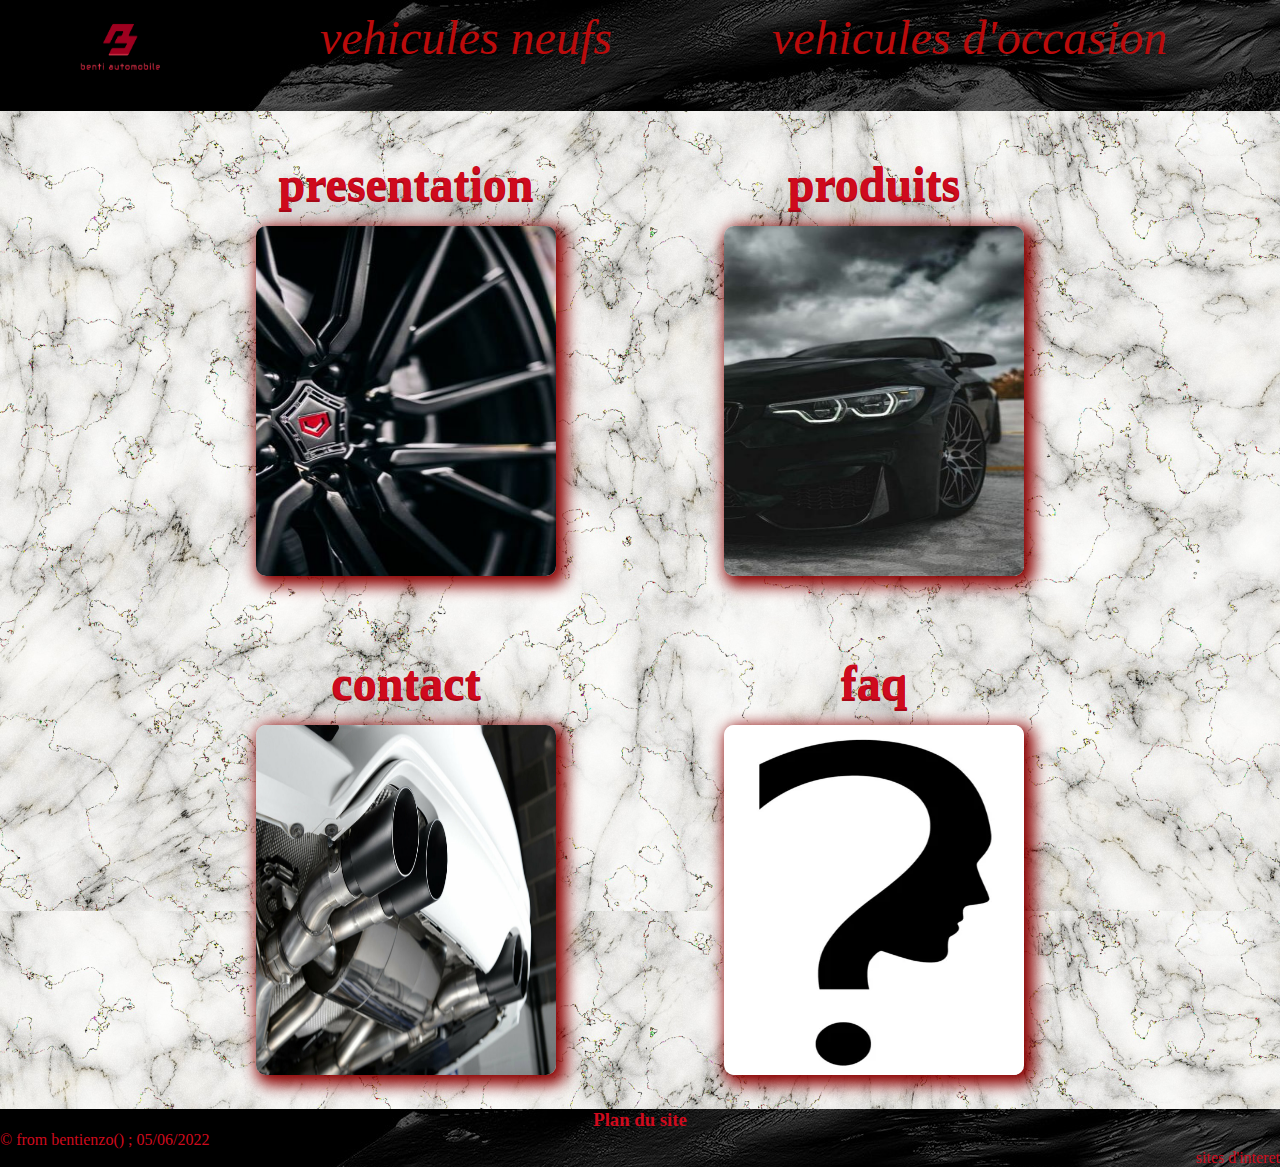
<file: index.html>
<!DOCTYPE html>
<html>
<head>
	<meta charset="utf-8">
	<meta name="viewport" content="width=device-width, initial-scale=1">
	<link rel="stylesheet" type="text/css" href="style5.css">
	<title>Accueil</title>
</head>
<body>
	<header>
		<nav class="navbar background">
            
            <ul class="nav-list">
            	<li id="logo"><a href="index.html"><img src="media/logo.png" alt="accueil" title="Accueil" height="80px" width="80px"></a></a></li>
                <li><a href="vneuf.html">vehicules neufs</a></li>
                <li><a href="voca.html">vehicules d'occasion</a></li>
            </ul>
		</nav>	

</header>
<section id="menu">
	<div id="choix">
		<div class="imagechoix">
			<h4>presentation</h4>
			<a href="presentation.html"><img src="media/pres.jpeg" width="300" height="350" alt="produits"></a>
		</div>
		<div class="imagechoix">
			<h4>produits</h4>
			<a href="produits.html"><img src="media/produits.jpeg" width="300" height="350"  alt="produits"></a>
		</div>
	</div>
	<div id="choix2">
		<div class="imagechoix">
			<h4>contact</h4>
			<a href="contact.html"><img src="media/contact.jpeg" width="300" height="350"  alt="produits"></a>
		</div>
		<div class="imagechoix">
			<h4>faq</h4>
			<a href="faq.html"><img src="media/faq.jpeg" width="300" height="350"  alt="produits"></a>
		</div>
	</div>
</section>

	
	
	

	
	

	<footer>

		<h3><center><a href="plan.html"> Plan du site</a></center></h3>
		<div id="trait2"></div>
		<div id="copyrighteticones">
			<div id="copyright">
				<span> © from bentienzo() ; 05/06/2022 </span>
			</div>
	<div style="text-align: right;"> <a href="interet.html">sites d'interet</a></div>
	</footer>
	
</body>
</html>
</file>
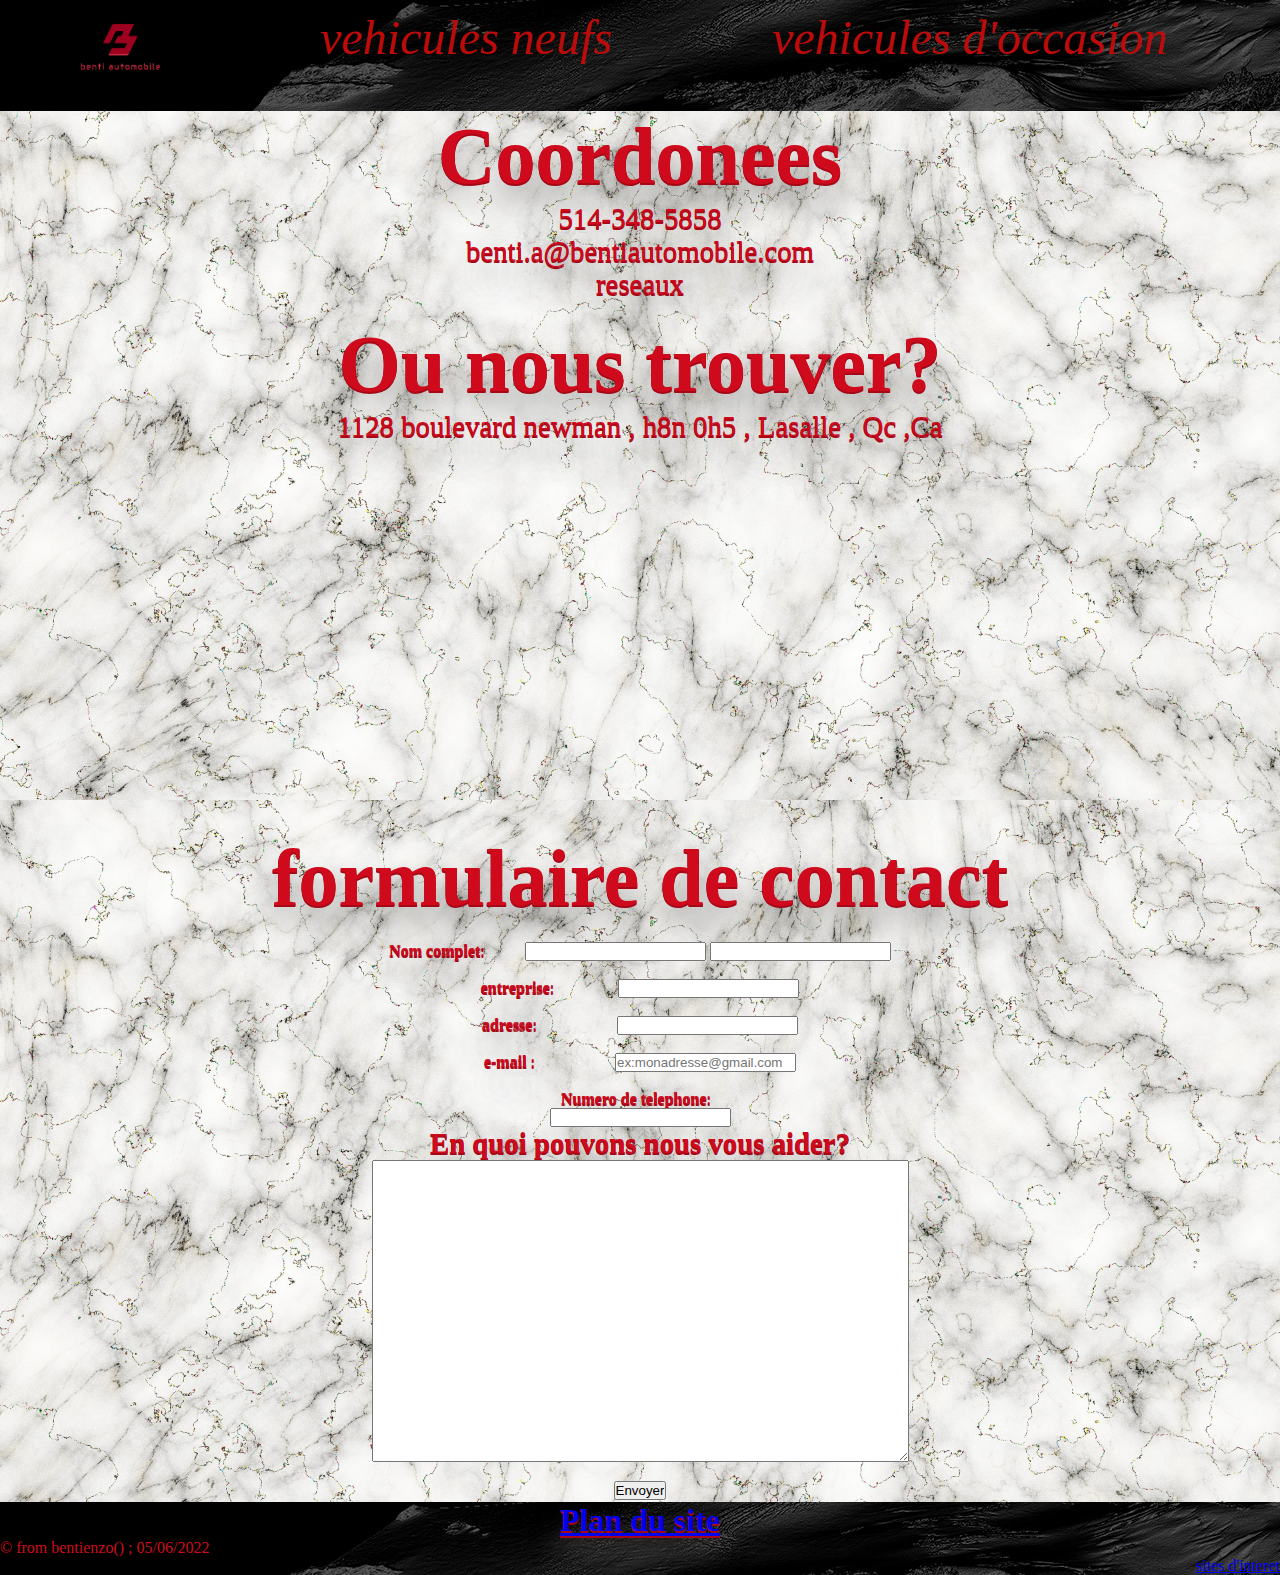
<file: contact.html>
<!DOCTYPE html>
<html>
<head>
	<meta charset="utf-8">
	<meta name="viewport" content="width=device-width, initial-scale=1">
		<link rel="stylesheet" type="text/css" href="style4.css">

	<title>contactez-nous</title>
</head>
<body>
<header>
		<nav class="navbar background">
            
            <ul class="nav-list">
            	<li id="logo"><a href="index.html"><img src="media/logo.png" alt="accueil" title="Accueil" height="80px" width="80px"></a></a></li>
                <li><a href="vneuf.html">vehicules neufs</a></li>
                <li><a href="voca.html">vehicules d'occasion</a></li>
            </ul>
         
            </div>
</nav>
	</header>
	<h1><center>Coordonees</center></h1>
	<p>514-348-5858</p>
	<p>benti.a@bentiautomobile.com</p>
	<p>reseaux</p>
	<br>
	<h1><center>Ou nous trouver?</center></h1>
	<p>1128 boulevard newman , h8n 0h5 , Lasalle , Qc ,Ca </p>
    <br>
    <center><iframe src="https://www.google.com/maps/embed?pb=!1m18!1m12!1m3!1d2799.6356580119227!2d-73.6273323845416!3d45.43684537910063!2m3!1f0!2f0!3f0!3m2!1i1024!2i768!4f13.1!3m3!1m2!1s0x4cc9112515fd098b%3A0x57b5dc676541ed3b!2sBlvd.%20Newman%2C%20Montr%C3%A9al%2C%20QC%2C%20Canada!5e0!3m2!1sfr!2sit!4v1654465833716!5m2!1sfr!2sit" width="500" height="350" style="border:0;" allowfullscreen="" loading="lazy" referrerpolicy="no-referrer-when-downgrade" width="300" height="300"></iframe></center>
    <br>
	<h1><center>formulaire de contact</center></h1>
	<br>
	<center><form action="/monformulaire" method="post">
    <div>
        <label for="name"> <strong>Nom complet</strong><span class="red"></span>:&nbsp &nbsp  &nbsp &nbsp &nbsp </label>
        	<input type="text" id="name" name="user_name">
        	<label for="prenom"></label>
        	<input type="text" id="prenom" name="user_name">
    </div>
    <br>
    <div>
        <label for="entreprise"><strong>entreprise</strong><span class="red"></span>:&nbsp &nbsp  &nbsp &nbsp  &nbsp &nbsp &nbsp &nbsp</label>
        	<input type="text" id="entreprise" name="user_name">
    </div>
    <br>
    <div>
        <label for="adresse"><strong>adresse</strong><span class="red"></span>:&nbsp &nbsp  &nbsp &nbsp  &nbsp &nbsp &nbsp &nbsp &nbsp &nbsp</label>
        <input type="text" id="adresse" name="adresse">
    </div>
    <br>
    <div>
        <label for="mail"><strong>e-mail</strong><span class="red"></span> :&nbsp &nbsp  &nbsp &nbsp  &nbsp &nbsp &nbsp &nbsp &nbsp &nbsp</label>
        <input type="email" placeholder="ex:monadresse@gmail.com" id="mail" name="user_mail">
    </div>
    <br>
    <div>
        <label for="num"><strong>Numero de telephone</strong><span class="red"></span>: &nbsp</label>
        <br>
        <input type="text" id="num" name="user_num">
       
    </div>
    <p>
    	<label for="zonetexte"><strong> En quoi pouvons nous vous aider?</strong></label><br />
       <textarea name="zonetexte" id="zonetexte" rows="20" cols="65"></textarea>
    </p>
    <p>
    	<input type="submit" value="Envoyer" >

    </p>
   
</form></center>

	<footer>
		<h3><center><a href="plan.html">Plan du site</a></center></h3>
        <div id="trait2"></div>
        <div id="copyrighteticones">
            <div id="copyright">
                <span> © from bentienzo() ; 05/06/2022 </span>
            </div>
		<div style="text-align: right;"> <a href="interet.html">sites d'interet</a></div>
	</footer>
</body>
</html>
</file>
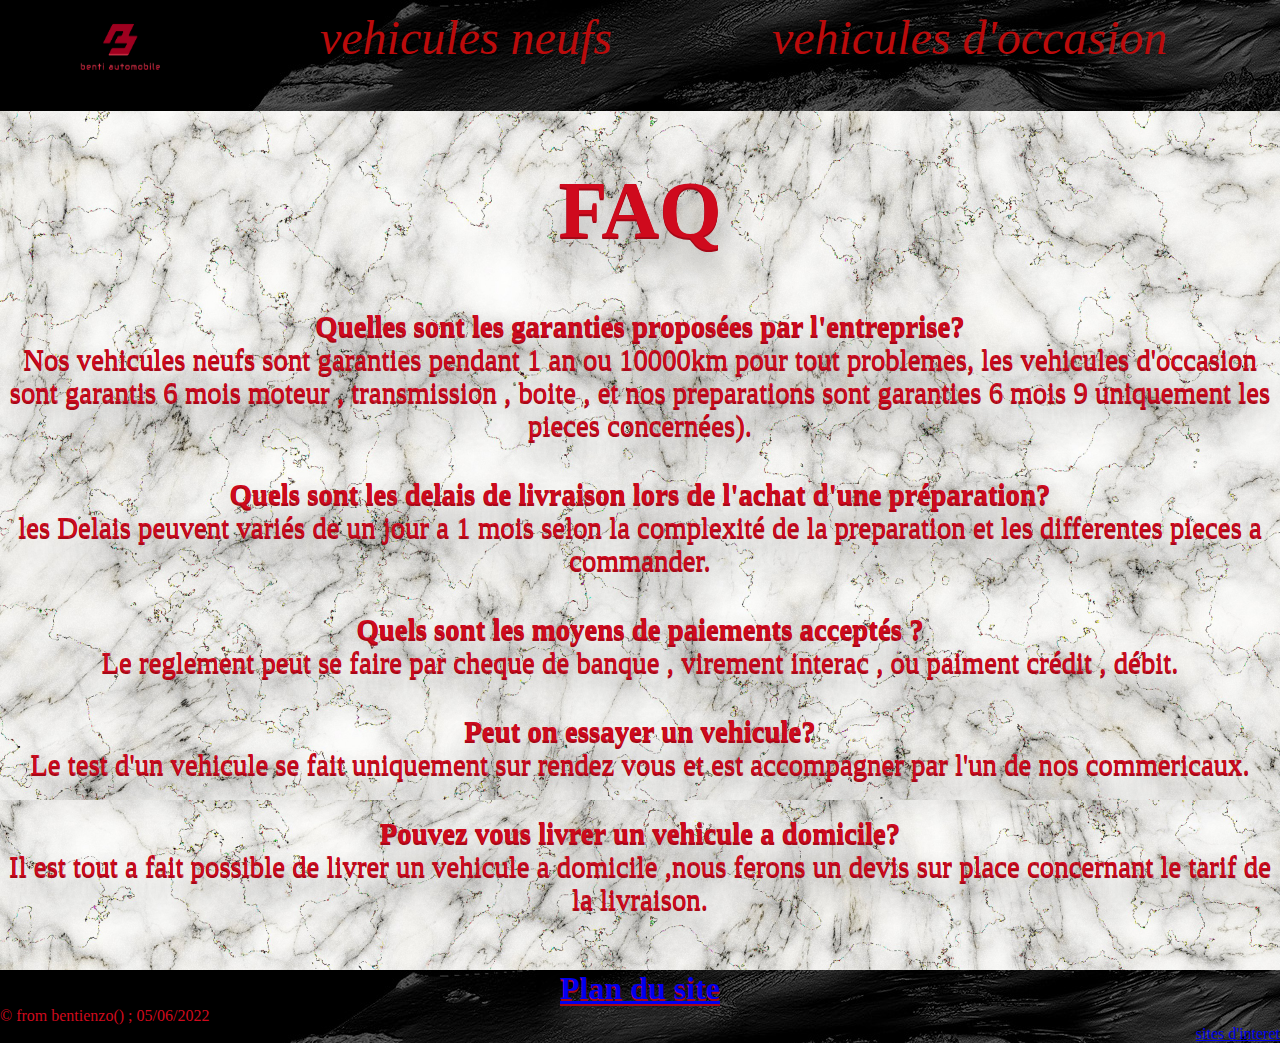
<file: faq.html>
<!DOCTYPE html>
<html>
<head>
	<meta charset="utf-8">
	<meta name="viewport" content="width=device-width, initial-scale=1">
		<link rel="stylesheet" type="text/css" href="style4.css">

	<title>FAQ</title>
</head>
<body>
	<header>
				<nav class="navbar background">
            
            <ul class="nav-list">
            	<li id="logo"><a href="index.html"><img src="media/logo.png" alt="accueil" title="Accueil" height="80px" width="80px"></a></a></li>
                <li><a href="vneuf.html">vehicules neufs</a></li>
                <li><a href="voca.html">vehicules d'occasion</a></li>
            </ul>
         
            </div>
</nav>	
	</header>
	<br><br><br>
		<h1><center>FAQ</center></h1>
		<br><br><br>
		<p><strong>Quelles sont les garanties proposées par l'entreprise?</strong></p>
		<p>Nos vehicules neufs sont garanties pendant 1 an ou 10000km pour tout problemes, les vehicules d'occasion sont garantis 6 mois moteur , transmission , boite , et nos preparations sont garanties 6 mois 9 uniquement les pieces concernées).</p>
		<br><br>
		<p><strong>Quels sont les delais de livraison lors de l'achat d'une préparation?</strong></p>
		<p>les Delais peuvent variés de un jour a 1 mois selon la complexité de la preparation et les differentes pieces a commander.</p>
		<br><br>
		<p><strong>Quels sont les moyens de paiements acceptés ?</strong></p>
		<p>Le reglement peut se faire par cheque de banque , virement interac , ou paiment crédit , débit. </p>
		<br><br>
		<p><strong>Peut on essayer un vehicule?</strong></p>
		<p>Le test d'un vehicule se fait uniquement sur rendez vous et est accompagner par l'un de nos commericaux.</p>
		<br><br>
		<p><strong>Pouvez vous livrer un vehicule a domicile?</strong></p>
		<p>Il est tout a fait possible de livrer un vehicule a domicile ,nous ferons un devis sur place concernant le tarif de la livraison. </p>
		<br><br><br>

	<footer>
		<h3><center><a href="plan.html">Plan du site</a></center></h3>
		<div id="trait2"></div>
		<div id="copyrighteticones">
			<div id="copyright">
				<span> © from bentienzo() ; 05/06/2022 </span>
			</div>
			<div style="text-align: right;"> <a href="interet.html">sites d'interet</a></div>
	</footer>

</body>
</html>
</file>
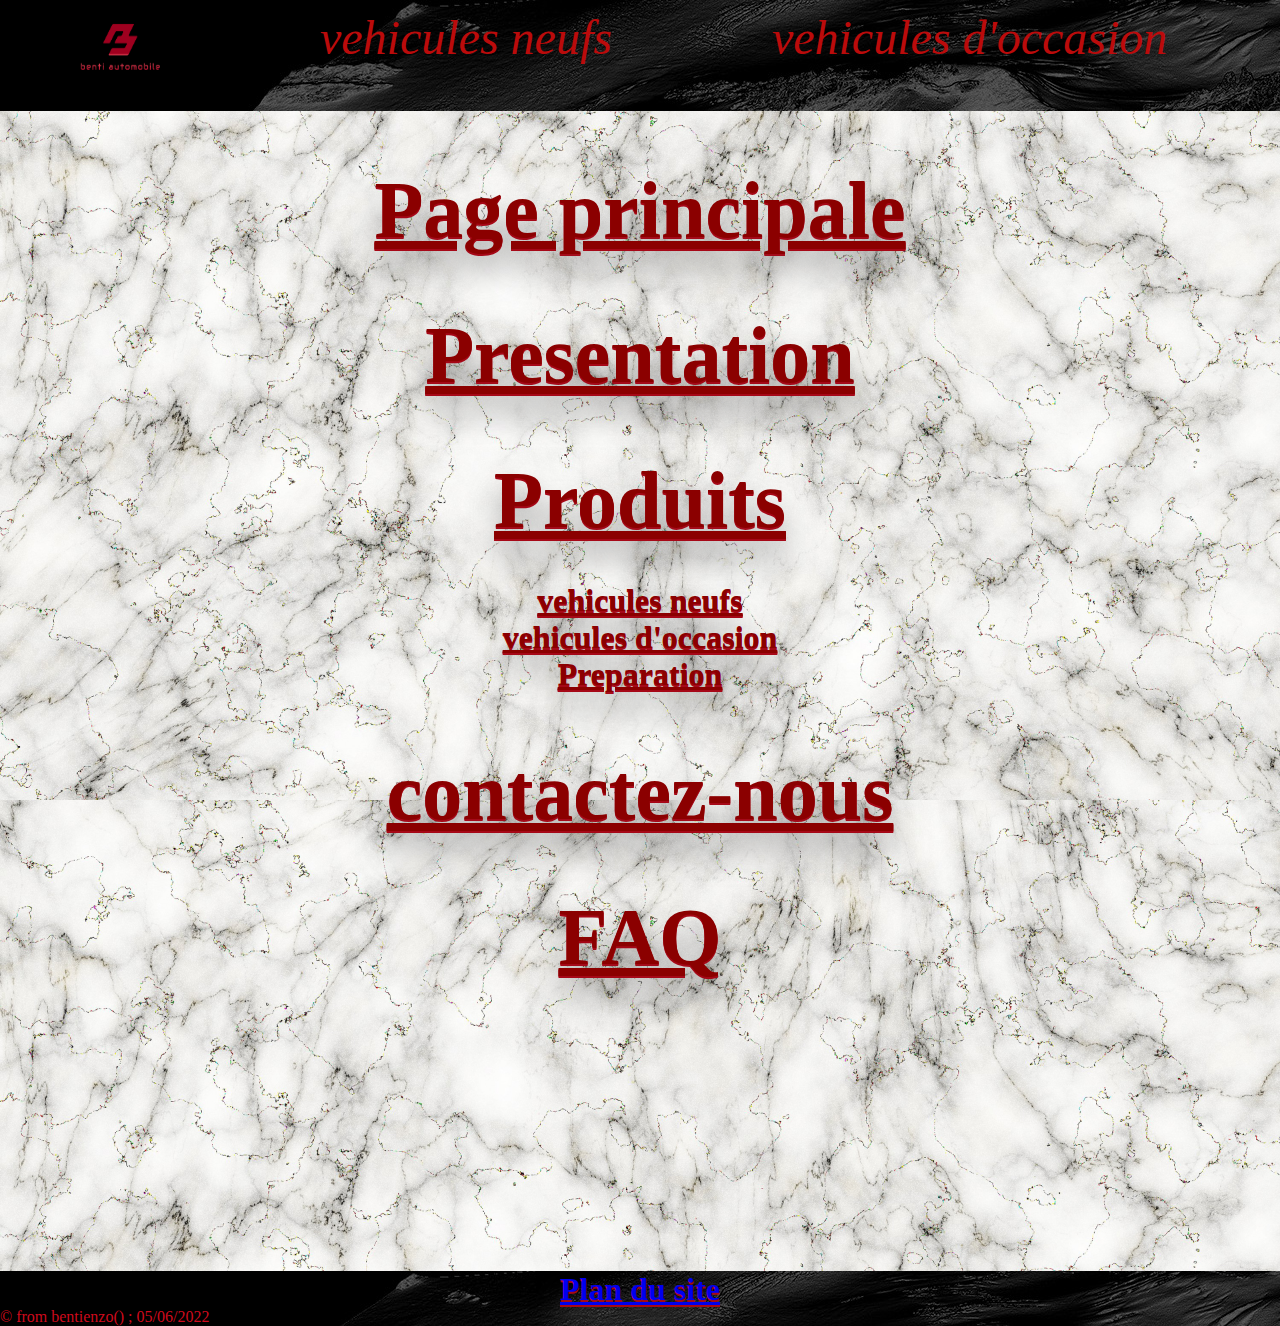
<file: index2.html>
<!DOCTYPE html>
<html>
<head>
	<meta charset="utf-8">
	<meta name="viewport" content="width=device-width, initial-scale=1">
	<link rel="stylesheet" type="text/css" href="style4.css">
	<title>plan du site</title>
</head>
<body>
	
		<nav class="navbar background">
            
            <ul class="nav-list">
            	<li id="logo"><a href="index.html"><img src="media/logo.png" alt="accueil" title="Accueil" height="80px" width="80px"></a></a></li>
                <li><a href="vneuf.html">vehicules neufs</a></li>
                <li><a href="voca.html">vehicules d'occasion</a></li>
            </ul>
         
            </div>
</nav>	
	<br>
	<br>
	<br>
	<h1><a href="index.html" style="color:darkred;"> Page principale</a></h1>
	<br>
	<br>
	<br>
	<h1><a href="presentation.html" style="color:darkred;"> Presentation</a></h1>
	<br>
	<br>
	<br>
	<h1><a href="produits.html"style="color:darkred;">Produits</a></h1>
	<br>
	<br>
	<h3><a href="vneuf.html"style="color:darkred;">vehicules neufs</a></h3>
	<h3><a href="voca.html"style="color:darkred;">vehicules d'occasion</a></h3>
	<h3><a href="prepa2.html"style="color:darkred;">Preparation</a></h3>
	<br>
	<br>
	<br>
	<h1><a href="contact.html"style="color:darkred;">contactez-nous</a></h1>
	<br>
	<br>
	<br>
	<h1><a href="faq.html"style="color:darkred;"> FAQ</a></h1>
	<br>
	<br>
	<br>
	<br>
	<br><br>
	<br>
	<br>
	<br>
	<br>
	<br>
	<br>
	<br>
	<br>
	<br>
	<br>
	<footer>
		<h3><center><a href="index2.html">Plan du site</a></center></h3>
		<div id="trait2"></div>
		<div id="copyrighteticones">
			<div id="copyright">
				<span> © from bentienzo() ; 05/06/2022 </span>
			</div>
	</footer>
	
</body>
</html>
</file>
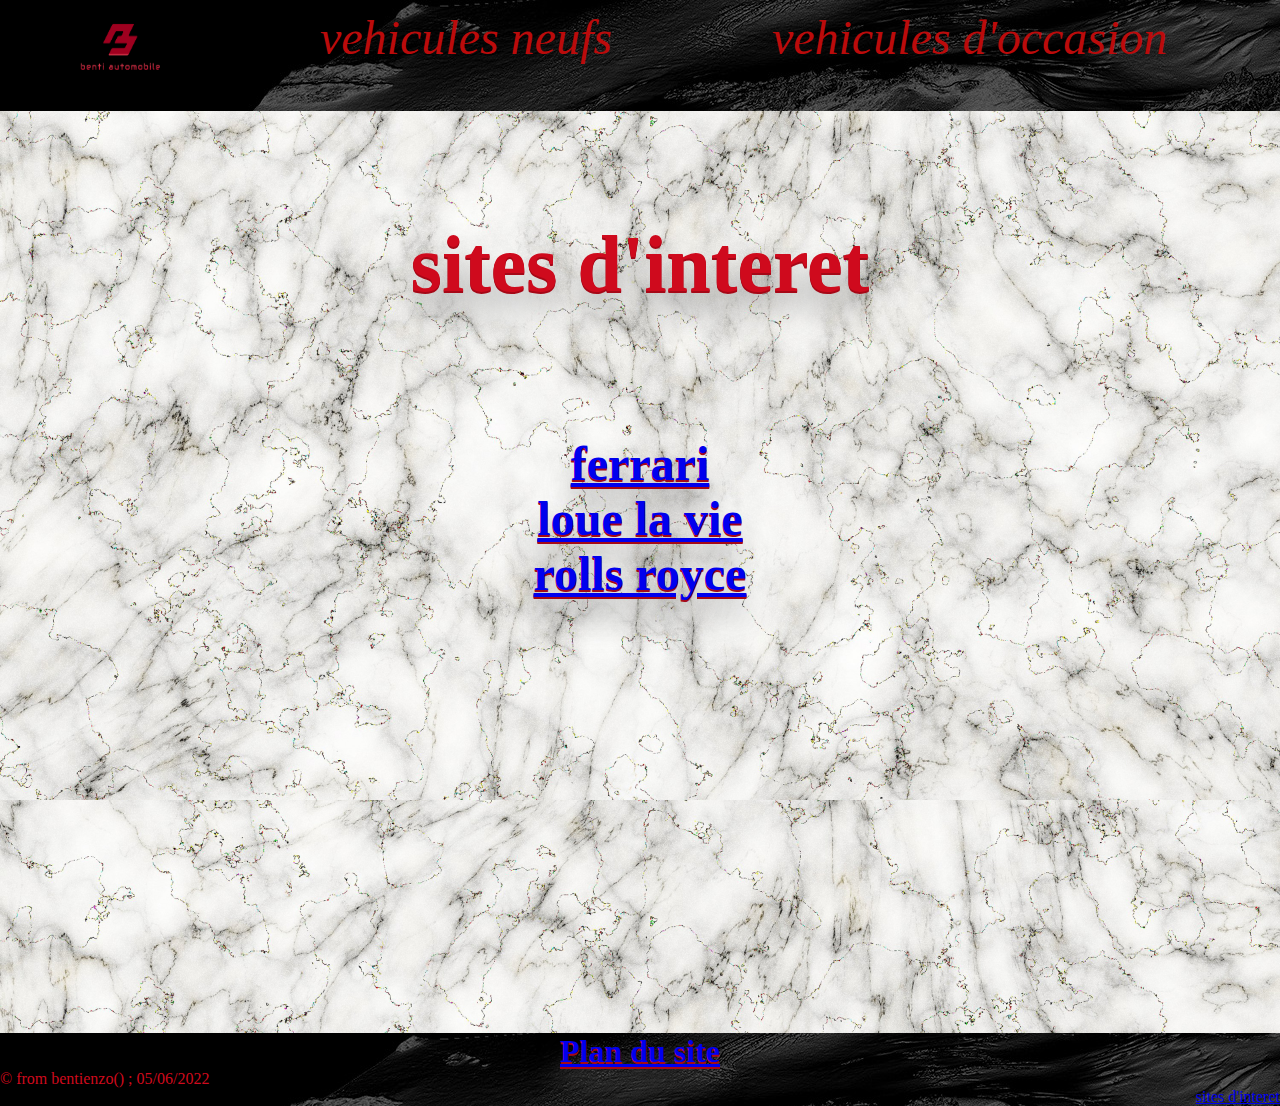
<file: interet.html>
<!DOCTYPE html>
<html>
<head>
	<meta charset="utf-8">
	<meta name="viewport" content="width=device-width, initial-scale=1">
		<link rel="stylesheet" type="text/css" href="style4.css">

	<title>presentation</title>
</head>
<body>
	<header>
<nav class="navbar background">
            
            <ul class="nav-list">
            	<li id="logo"><a href="index.html"><img src="media/logo.png" alt="accueil" title="Accueil" height="80px" width="80px"></a></a></li>
                <li><a href="vneuf.html">vehicules neufs</a></li>
                <li><a href="voca.html">vehicules d'occasion</a></li>
            </ul>
         
            </div>
</nav>	
	</header>
	<br><br><br><br><br><br>
	<h1><center>sites d'interet</center></h1>
	<br><br><br><br><br><br><br>
	<h2><center><a href="https://www.ferrariquebec.com/">ferrari</a></center></h2>
	<h2><center><a href="https://louelavie.com/fr/">loue la vie</a></center></h2>
	<h2><center><a href="https://www.rollsroycemontreal.com/fr/">rolls royce</a></center></h2>
	<br><br><br><br><br><br><br><br><br><br><br><br><br><br><br><br><br><br><br><br><br><br><br><br>
		<footer>
		<h3><center><a href="plan.html">Plan du site</a></center></h3>
		<div id="trait2"></div>
		<div id="copyrighteticones">
			<div id="copyright">
				<span> © from bentienzo() ; 05/06/2022 </span>
			</div>
			<div style="text-align: right;"> <a href="interet.html">sites d'interet</a></div>
	</footer>
	
</body>
</html>
</file>
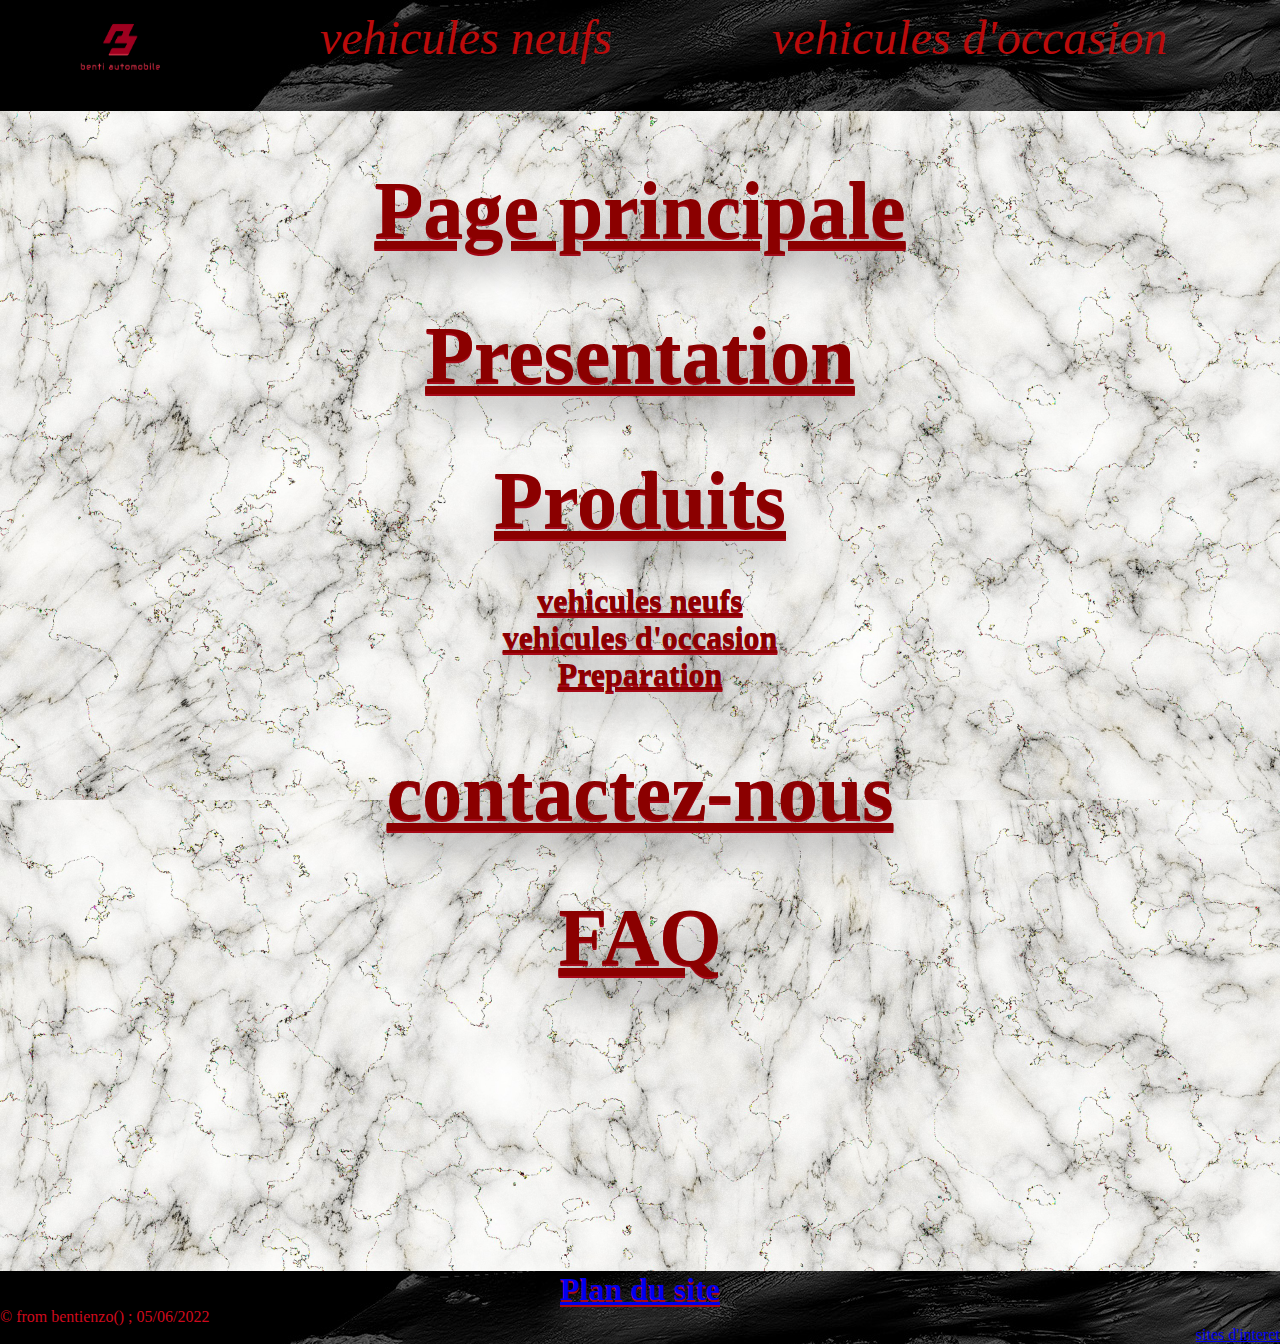
<file: plan.html>
<!DOCTYPE html>
<html>
<head>
	<meta charset="utf-8">
	<meta name="viewport" content="width=device-width, initial-scale=1">
	<link rel="stylesheet" type="text/css" href="style4.css">
	<title>plan du site</title>
</head>
<body>
	
		<nav class="navbar background">
            
            <ul class="nav-list">
            	<li id="logo"><a href="index.html"><img src="media/logo.png" alt="accueil" title="Accueil" height="80px" width="80px"></a></a></li>
                <li><a href="vneuf.html">vehicules neufs</a></li>
                <li><a href="voca.html">vehicules d'occasion</a></li>
            </ul>
         
            </div>
</nav>	
	<br>
	<br>
	<br>
	<h1><a href="index.html" style="color:darkred;"> Page principale</a></h1>
	<br>
	<br>
	<br>
	<h1><a href="presentation.html" style="color:darkred;"> Presentation</a></h1>
	<br>
	<br>
	<br>
	<h1><a href="produits.html"style="color:darkred;">Produits</a></h1>
	<br>
	<br>
	<h3><a href="vneuf.html"style="color:darkred;">vehicules neufs</a></h3>
	<h3><a href="voca.html"style="color:darkred;">vehicules d'occasion</a></h3>
	<h3><a href="prepa2.html"style="color:darkred;">Preparation</a></h3>
	<br>
	<br>
	<br>
	<h1><a href="contact.html"style="color:darkred;">contactez-nous</a></h1>
	<br>
	<br>
	<br>
	<h1><a href="faq.html"style="color:darkred;"> FAQ</a></h1>
	<br>
	<br>
	<br>
	<br>
	<br><br>
	<br>
	<br>
	<br>
	<br>
	<br>
	<br>
	<br>
	<br>
	<br>
	<br>
	
	

	<footer>
		<h3><center><a href="plan.html">Plan du site</a></center></h3>
		<div id="trait2"></div>
		<div id="copyrighteticones">
			<div id="copyright">
				<span> © from bentienzo() ; 05/06/2022 </span>
			</div>
			<div style="text-align: right;"> <a href="interet.html">sites d'interet</a></div>
	</footer>
	
</body>
</html>
</file>
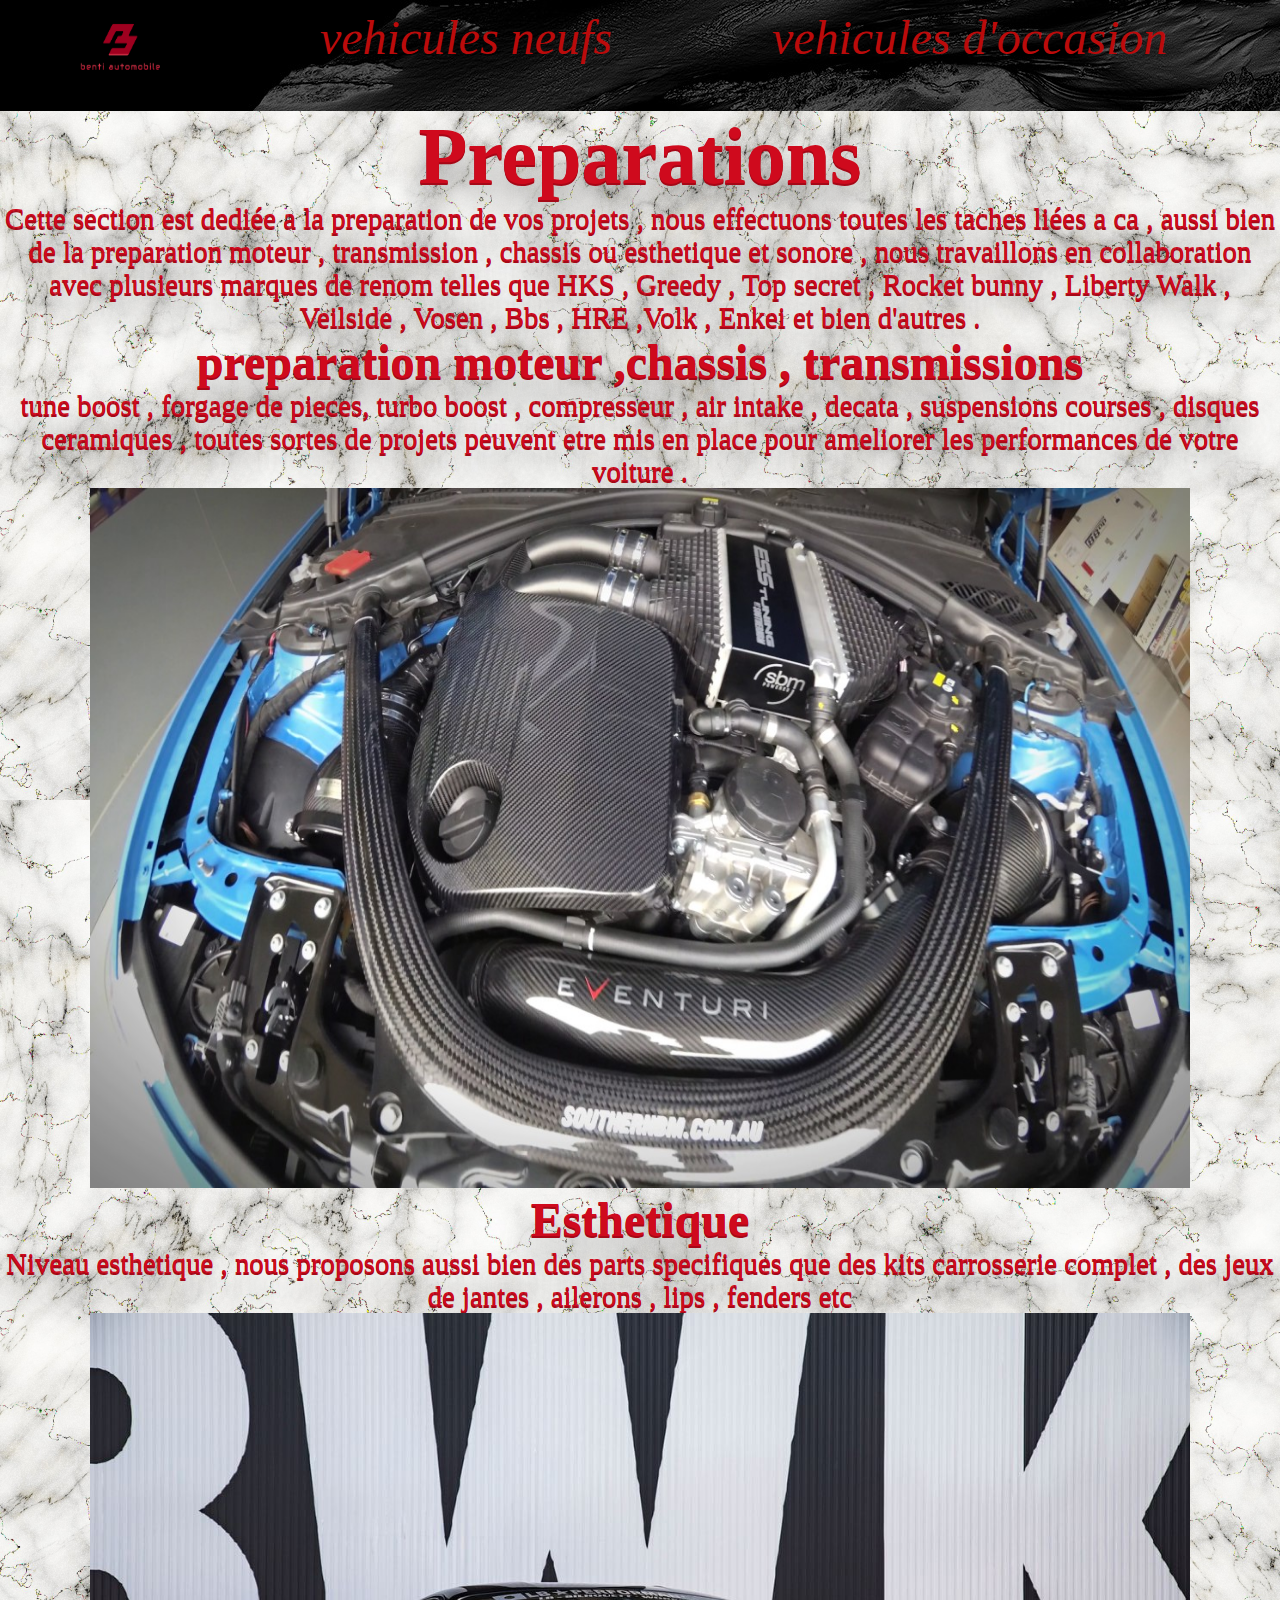
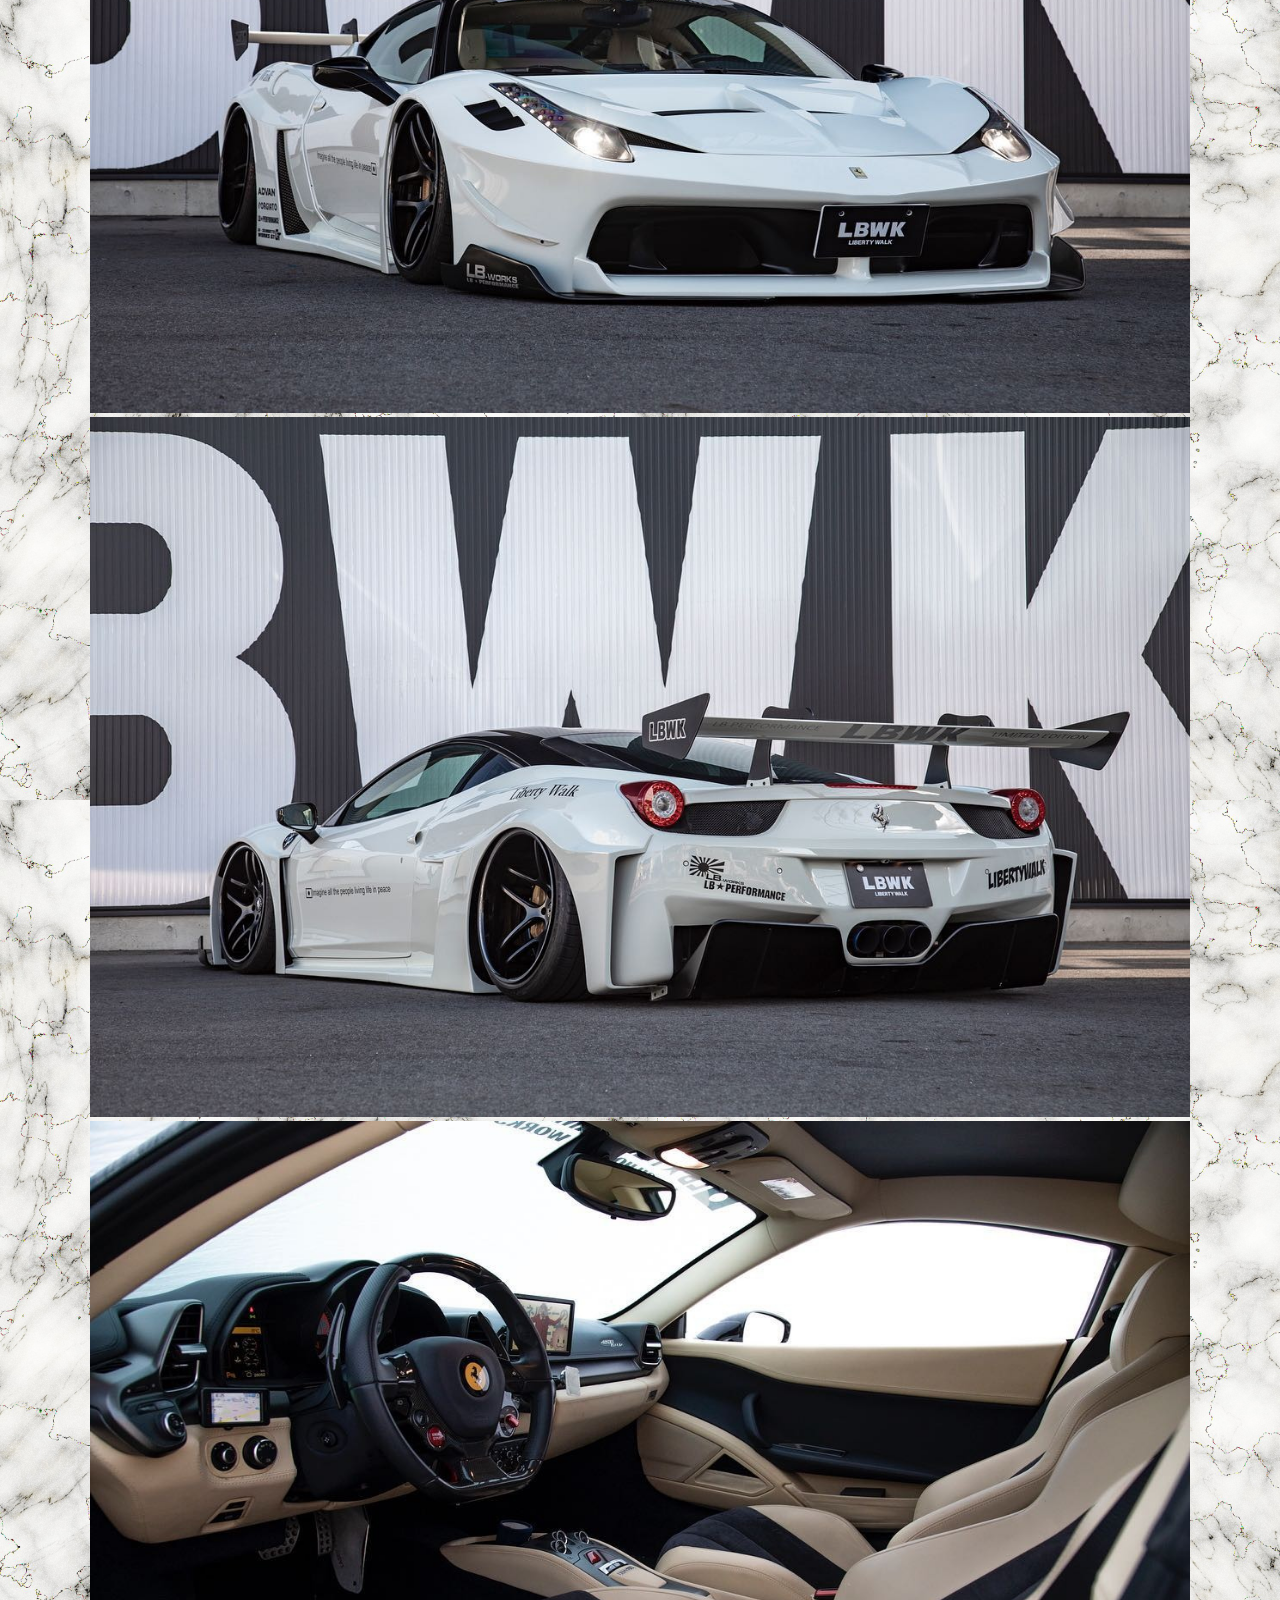
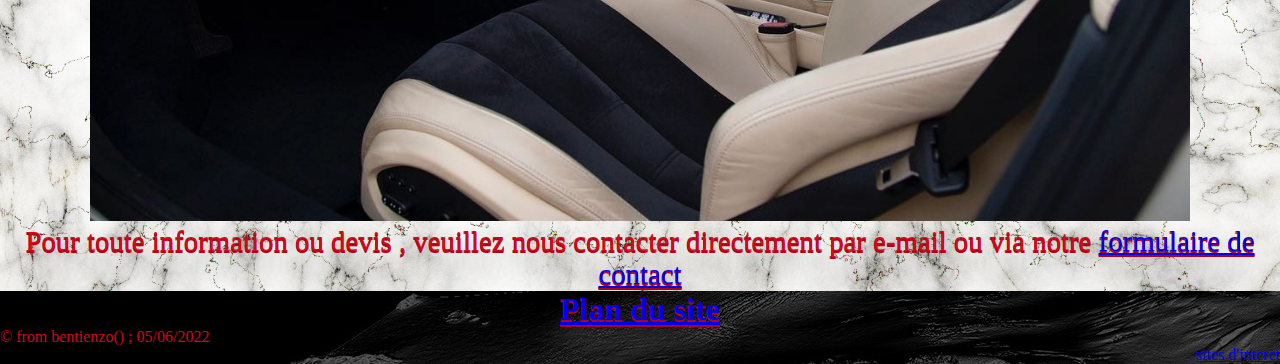
<file: prepa2.html>
<!DOCTYPE html>
<html>
<head>
	<meta charset="utf-8">
	<meta name="viewport" content="width=device-width, initial-scale=1">
	<link rel="stylesheet" type="text/css" href="style4.css">
	<title>preparation</title>
</head>
<body>
	 <nav class="navbar background">
            
            <ul class="nav-list">
            	<li id="logo"><a href="index.html"><img src="media/logo.png" alt="accueil" title="Accueil" height="80px" width="80px"></a></a></li>
                <li><a href="vneuf.html">vehicules neufs</a></li>
                <li><a href="voca.html">vehicules d'occasion</a></li>
            </ul>
         
            </div>
</nav>
<center>

		<h1>Preparations</h1>
		<p>Cette section est dediée a la preparation de vos projets , nous effectuons toutes les taches liées a ca , aussi bien de la preparation moteur , transmission , chassis ou esthetique et sonore , nous travaillons en collaboration avec plusieurs marques de renom telles que HKS , Greedy , Top secret , Rocket bunny , Liberty Walk , Veilside , Vosen , Bbs , HRE ,Volk , Enkei et bien d'autres .</p>
		<h2>preparation moteur ,chassis , transmissions </h2>
		<p>tune boost , forgage de pieces, turbo boost , compresseur , air intake , decata , suspensions courses , disques ceramiques ,  toutes sortes de projets peuvent etre mis en place pour ameliorer les performances de votre voiture . </p>
		<img src="media/prepa/motor.jpg" height="700" width="1100" alt="preparation moteur m4" title="preparation moteur m4">
		<h2>Esthetique</h2>
		<p>Niveau esthetique , nous proposons aussi bien des parts specifiques que des kits carrosserie complet , des jeux de jantes , ailerons , lips , fenders etc</p>
		<img src="media/prepa/face.jpg" height="700" width="1100" alt="458 liberty walk de face" title="458 liberty walk de face"><img src="media/prepa/rear.jpg" height="700" width="1100" alt="458 liberty walk 3/4 arriere" title="458 liberty walk 3/4 arriere"><img src="media/prepa/in.jpg" height="700" width="1100" alt="458 liberty walk interieur" title="458 liberty walk interieur">
		<p> Pour toute information ou devis , veuillez nous contacter directement par e-mail ou via notre <a href="contact.html"> formulaire de contact </a>
		</center>
	<footer>
		<h3><center><a href="plan.html">Plan du site</a></center></h3>
		<div id="trait2"></div>
		<div id="copyrighteticones">
			<div id="copyright">
				<span> © from bentienzo() ; 05/06/2022 </span>
			</div>
			<div style="text-align: right;"> <a href="interet.html">sites d'interet</a></div>
	</footer>
	
</body>
</html>
</file>
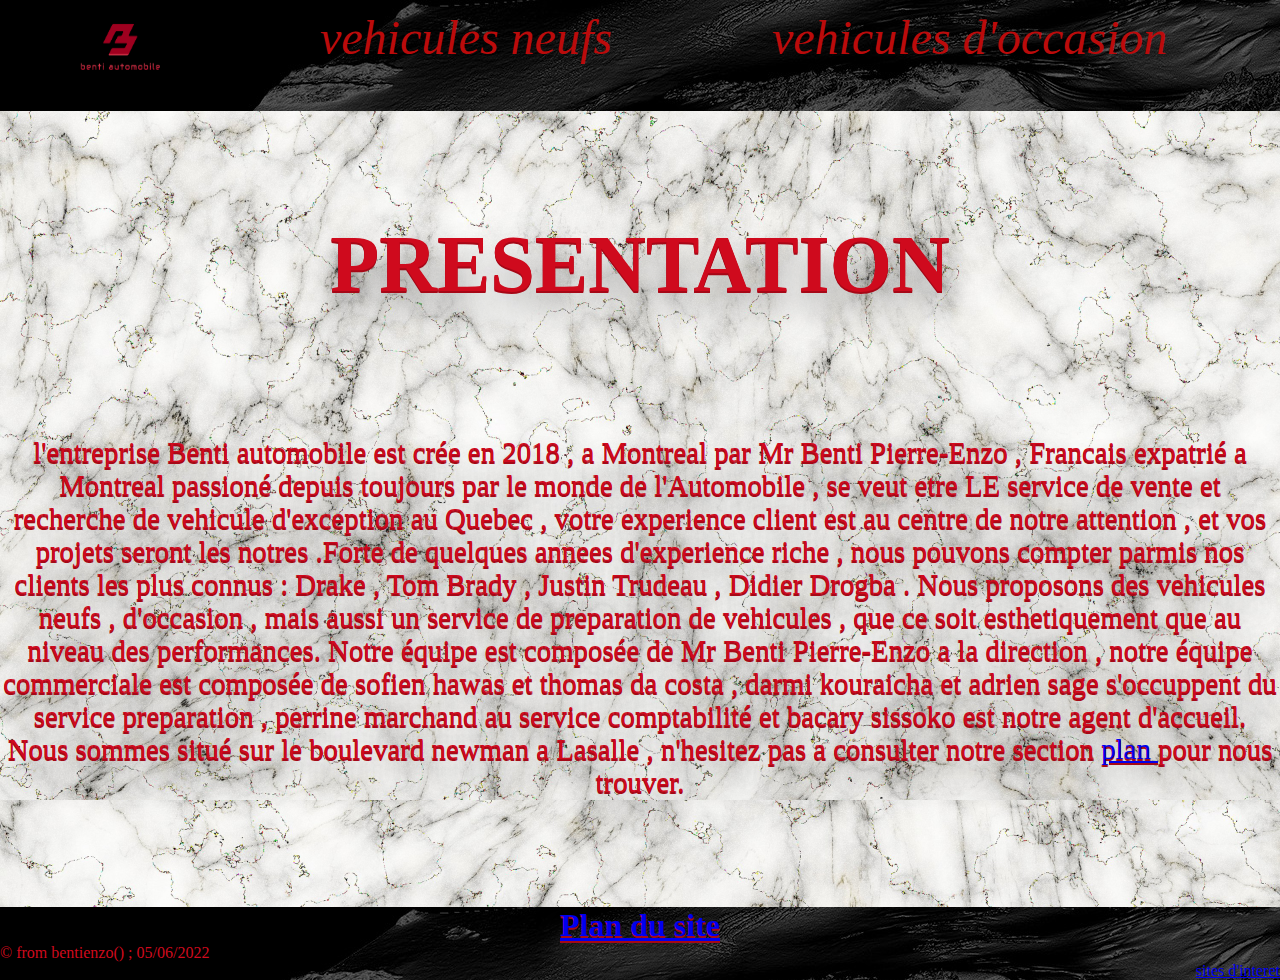
<file: presentation.html>
<!DOCTYPE html>
<html>
<head>
	<meta charset="utf-8">
	<meta name="viewport" content="width=device-width, initial-scale=1">
		<link rel="stylesheet" type="text/css" href="style4.css">

	<title>presentation</title>
</head>
<body>
	<header>
<nav class="navbar background">
            
            <ul class="nav-list">
            	<li id="logo"><a href="index.html"><img src="media/logo.png" alt="accueil" title="Accueil" height="80px" width="80px"></a></a></li>
                <li><a href="vneuf.html">vehicules neufs</a></li>
                <li><a href="voca.html">vehicules d'occasion</a></li>
            </ul>
         
            </div>
</nav>	
	</header>
	<br><br><br><br><br><br>
	<h1><center>PRESENTATION</center></h1>
	<br><br><br><br><br><br><br>
	<p>l'entreprise Benti automobile est crée en 2018 , a Montreal par Mr Benti Pierre-Enzo , Francais expatrié a Montreal passioné depuis toujours par le monde de l'Automobile   , se veut etre LE service de vente et recherche de vehicule d'exception au Quebec , votre experience client est au centre de notre attention , et vos projets seront les notres .Forte de quelques annees d'experience riche , nous pouvons compter parmis nos clients les plus connus : Drake , Tom Brady , Justin Trudeau , Didier Drogba .  
		Nous proposons des vehicules neufs , d'occasion , mais aussi un service de preparation de vehicules , que ce soit esthetiquement que au niveau des performances. 
		Notre équipe est composée de Mr Benti Pierre-Enzo a la direction , notre équipe commerciale est composée de sofien hawas et thomas da costa , darmi kouraicha et adrien sage s'occuppent du service preparation ,  perrine marchand au service  comptabilité et bacary sissoko est notre agent d'accueil.
		Nous sommes situé sur le boulevard newman a Lasalle , n'hesitez pas a consulter notre section <a href="contact.html"> plan </a> pour nous trouver.	</center></p> 
		<br><br><br><br><br><br>
		<footer>
		<h3><center><a href="plan.html">Plan du site</a></center></h3>
		<div id="trait2"></div>
		<div id="copyrighteticones">
			<div id="copyright">
				<span> © from bentienzo() ; 05/06/2022 </span>
			</div>
			<div style="text-align: right;"> <a href="interet.html">sites d'interet</a></div>
	</footer>
	
</body>
</html>
</file>
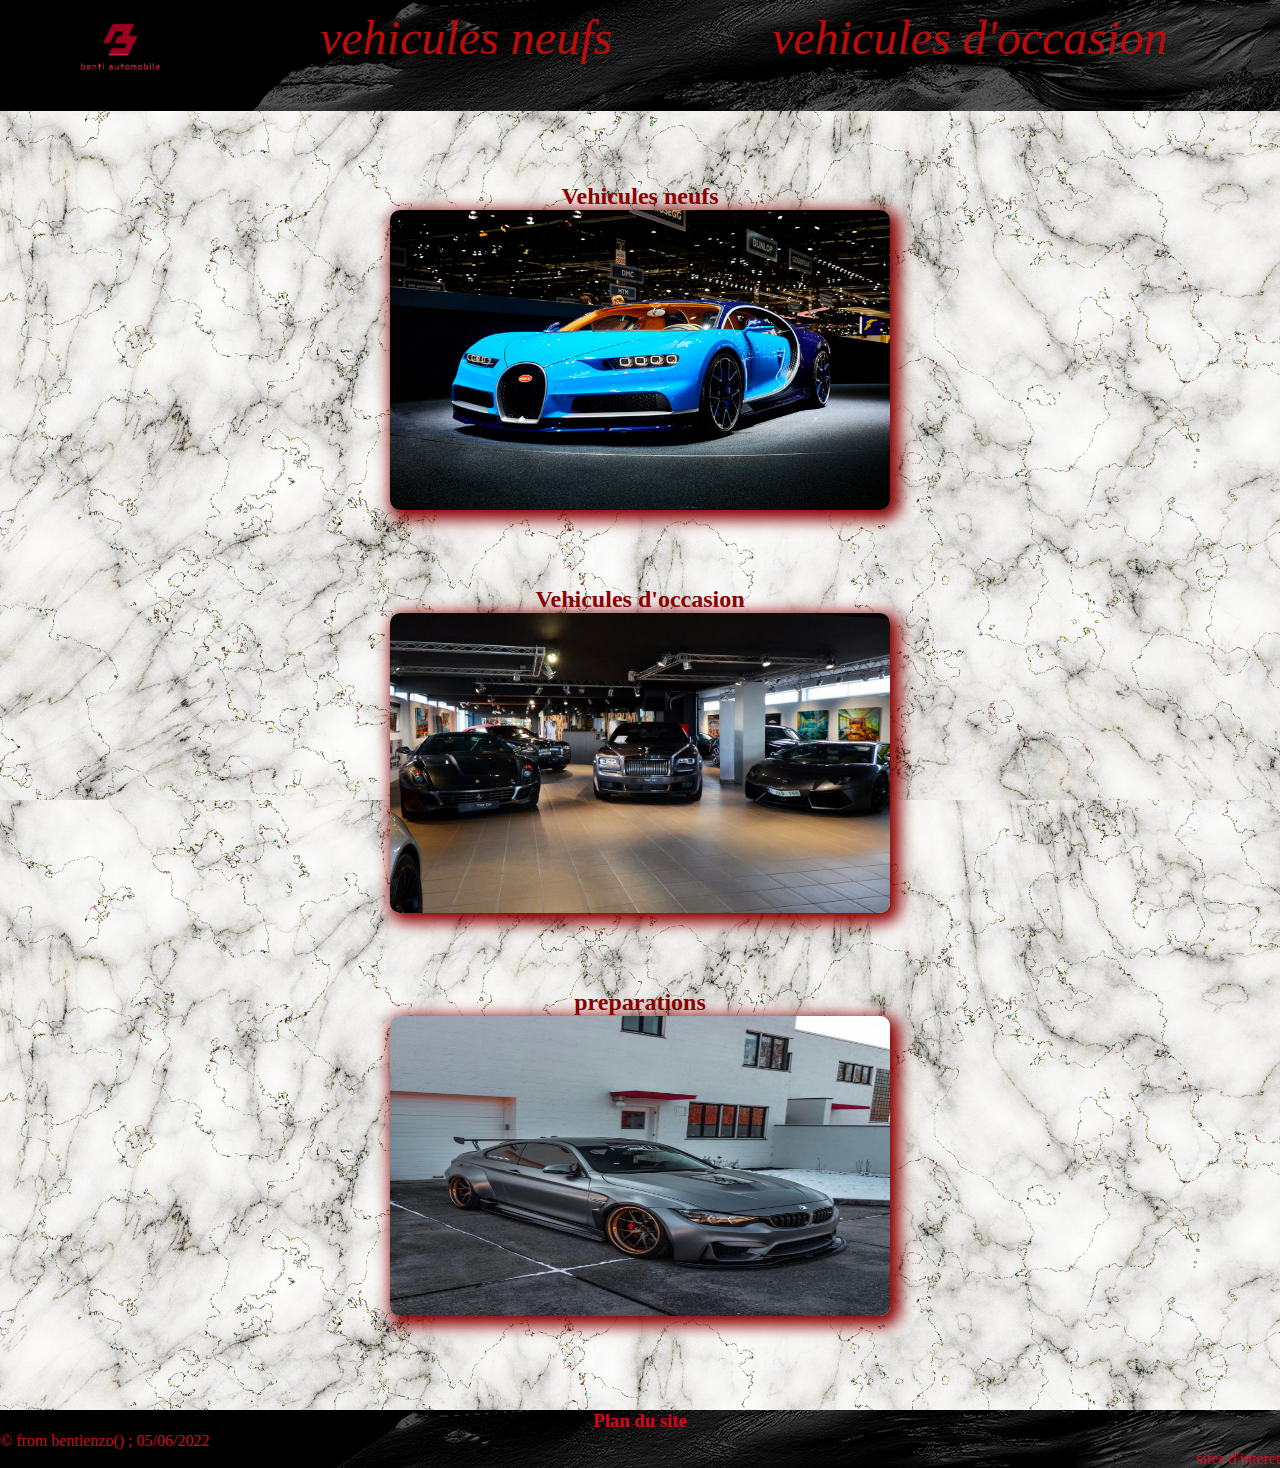
<file: produits.html>
<!DOCTYPE html>
<html>
<head>
	<meta charset="utf-8">
	<meta name="viewport" content="width=device-width, initial-scale=1">
		<link rel="stylesheet" type="text/css" href="style5.css">

	<title>produits</title>
</head>
<body>
	<header>
	<nav class="navbar background">
            
            <ul class="nav-list">
            	<li id="logo"><a href="index.html"><img src="media/logo.png" alt="accueil" title="Accueil" height="80px" width="80px"></a></a></li>
                <li><a href="vneuf.html">vehicules neufs</a></li>
                <li><a href="voca.html">vehicules d'occasion</a></li>
            </ul>
         
            </div>
</nav>	
	</header>
	<center>
		<br><br><br><br>
		<div class="prod">
	<h2><a href="vneuf.html"style="color:darkred;"> Vehicules neufs</a></h2>
	<a href="vneuf.html">
	<img src="media/vneuf.jpeg" alt="vehicules neufs" title="vehicules neufs" height="300" width="500"></a>
	<br><br><br><br><br>
	<h2><a href="voca.html"style="color:darkred;">Vehicules d'occasion</a></h2>
	<a href="voca.html">
	<img src="media/voca.jpg" alt="vehicules d'occasion" title="vehicules d'occasion" height="300" width="500"></a>
	<br><br><br><br><br>
	<h2><a href="prepa2.html"style="color:darkred;">preparations</a></h2>
	<a href="prepa2.html">
	<img src="media/custom.jpg" alt="preparation" title="preparation" height="300" width="500"></a>
</div>
	<br><br><br><br><br>
	</center>
<footer>
		<h3><center><a href="plan.html">Plan du site</a></center></h3>
		<div id="trait2"></div>
		<div id="copyrighteticones">
			<div id="copyright">
				<span> © from bentienzo() ; 05/06/2022 </span>
			</div>
			<div style="text-align: right;"> <a href="interet.html">sites d'interet</a></div>
	</footer>
	
</body>
</html>
</file>
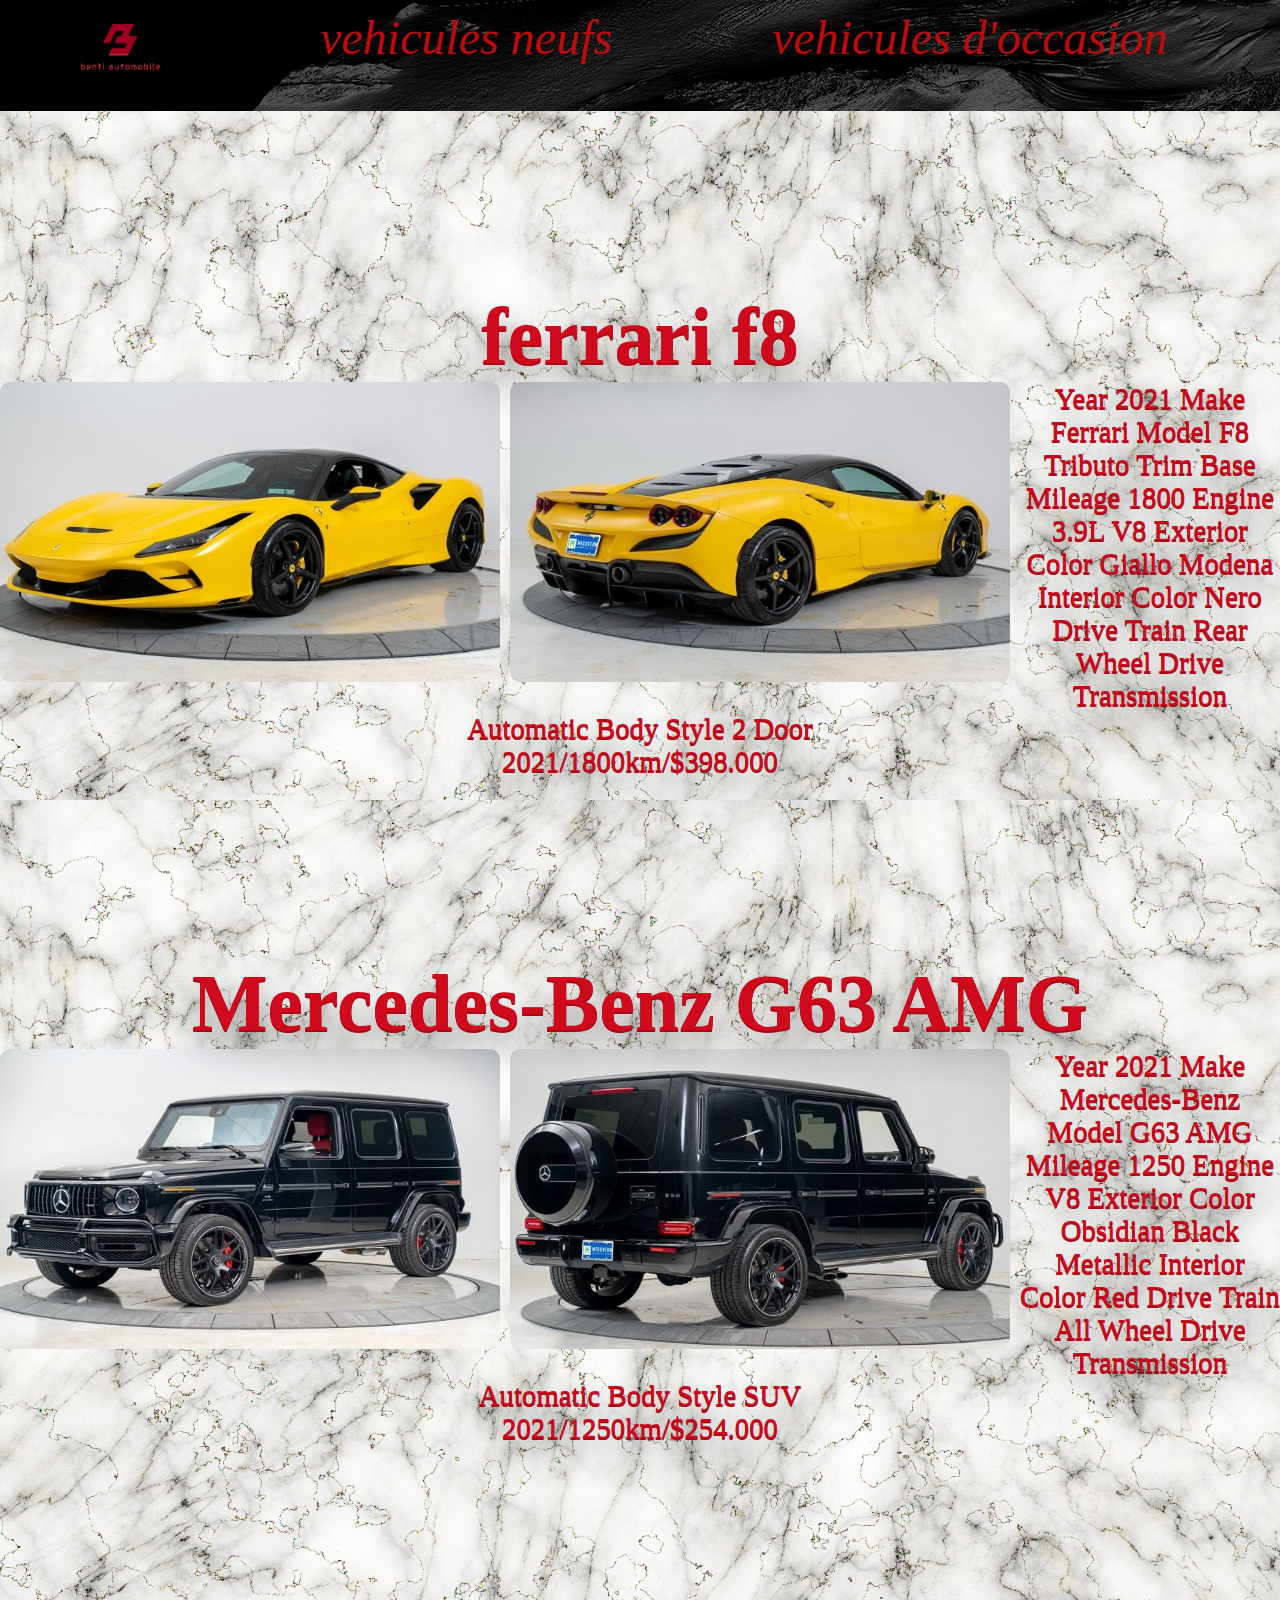
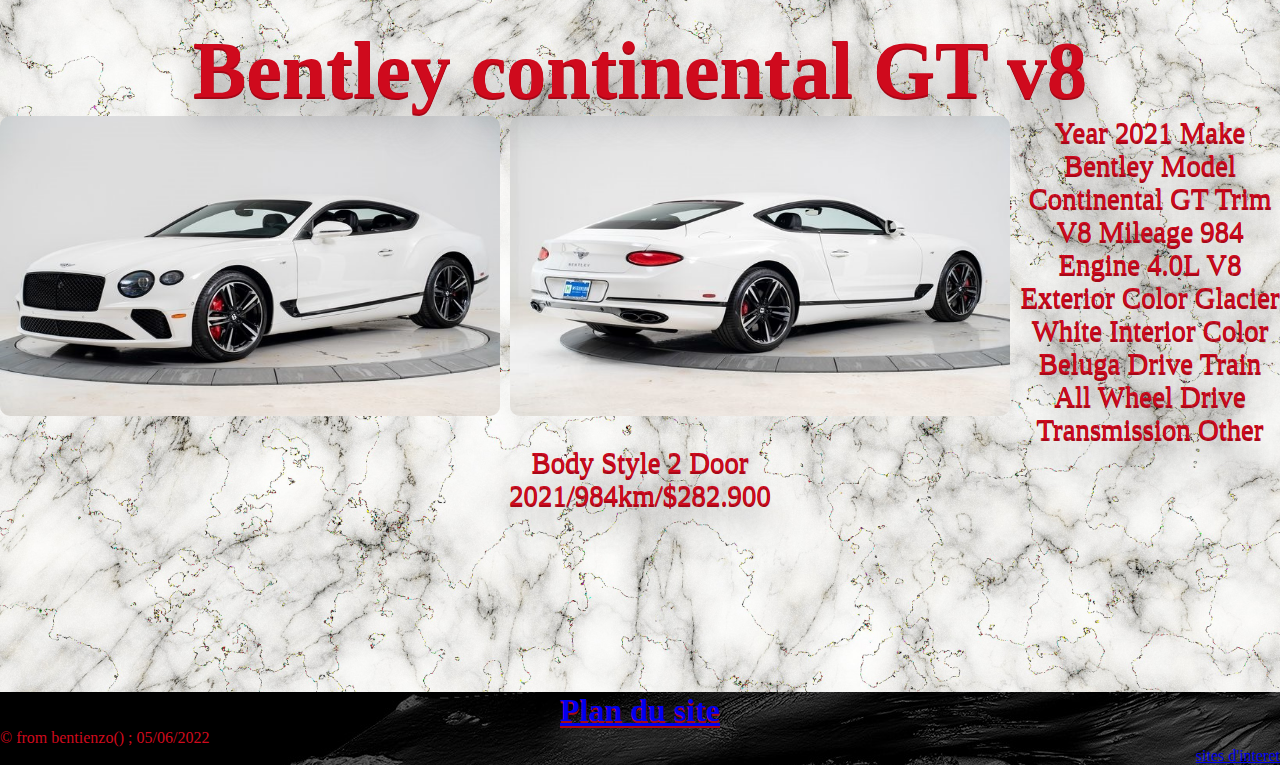
<file: vneuf.html>
<!DOCTYPE html>
<html>
<head>
	<meta charset="utf-8">
	<meta name="viewport" content="width=device-width, initial-scale=1">
		<link rel="stylesheet" type="text/css" href="style4.css">

	<title>vehicules neufs</title>
</head>
<body>
	<header>
<nav class="navbar background">
            
            <ul class="nav-list">
            	<li id="logo"><a href="index.html"><img src="media/logo.png" alt="accueil" title="Accueil" height="80px" width="80px"></a></a></li>
                <li><a href="vneuf.html">vehicules neufs</a></li>
                <li><a href="voca.html">vehicules d'occasion</a></li>
            </ul>
         
            </div>
</nav>	
	</header>
	<br><br><br><br><br><br><br><br><br><br>
	<section id="vneuf">
	<div id="neuf">
		<div class="voitneuf">
			<h1>ferrari f8</h1>
			<img src="media/f8/face.jpg" height="300" width="500" alt="f8">
			<img src="media/f8/rear.jpg" height="300" width="500" alt="f8">
	
	<p>Year	2021
Make	Ferrari
Model	F8 Tributo
Trim	Base
Mileage	1800
Engine	3.9L V8
Exterior Color	Giallo Modena
Interior Color	Nero
Drive Train	Rear Wheel Drive
Transmission	Automatic
Body Style	2 Door</p>
	<p>2021/1800km/$398.000</p>
</div>
	<br><br><br><br><br><br><br><br><br><br>
	<div class="voitneuf">
			<h1>Mercedes-Benz G63 AMG</h1>
			<img src="media/g63/face.jpg" height="300" width="500" alt="g63">
			<img src="media/g63/rear.jpg" height="300" width="500" alt="g63">
	
	<p>Year	2021
Make	Mercedes-Benz
Model	G63 AMG
Mileage	1250
Engine	V8
Exterior Color	Obsidian Black Metallic
Interior Color	Red
Drive Train	All Wheel Drive
Transmission	Automatic
Body Style	SUV</p>
	<p>2021/1250km/$254.000</p>
</div>
	<br><br><br><br><br><br><br><br><br><br>
	<div class="voitneuf">
			<h1>Bentley continental GT v8</h1>
			<img src="media/gt/face.jpg" height="300" width="500" alt="gt">
			<img src="media/gt/rear.jpg" height="300" width="500" alt="gt">
	
	
	<p>Year	2021
Make	Bentley
Model	Continental GT
Trim	V8
Mileage	984
Engine	4.0L V8
Exterior Color	Glacier White
Interior Color	Beluga
Drive Train	All Wheel Drive
Transmission	Other
Body Style	2 Door
</p>
	<p>2021/984km/$282.900</p>
</div>
</div>
	</section>
	<br><br><br><br><br><br><br><br><br><br>
	<footer>
			<h3><center><a href="plan.html"> Plan du site</a></center></h3>
		<div id="trait2"></div>
		<div id="copyrighteticones">
			<div id="copyright">
				<span> © from bentienzo() ; 05/06/2022 </span>
			</div>
		</div>
		<div style="text-align: right;"> <a href="interet.html">sites d'interet</a></div>
	</footer>

</body>
</html>
</file>
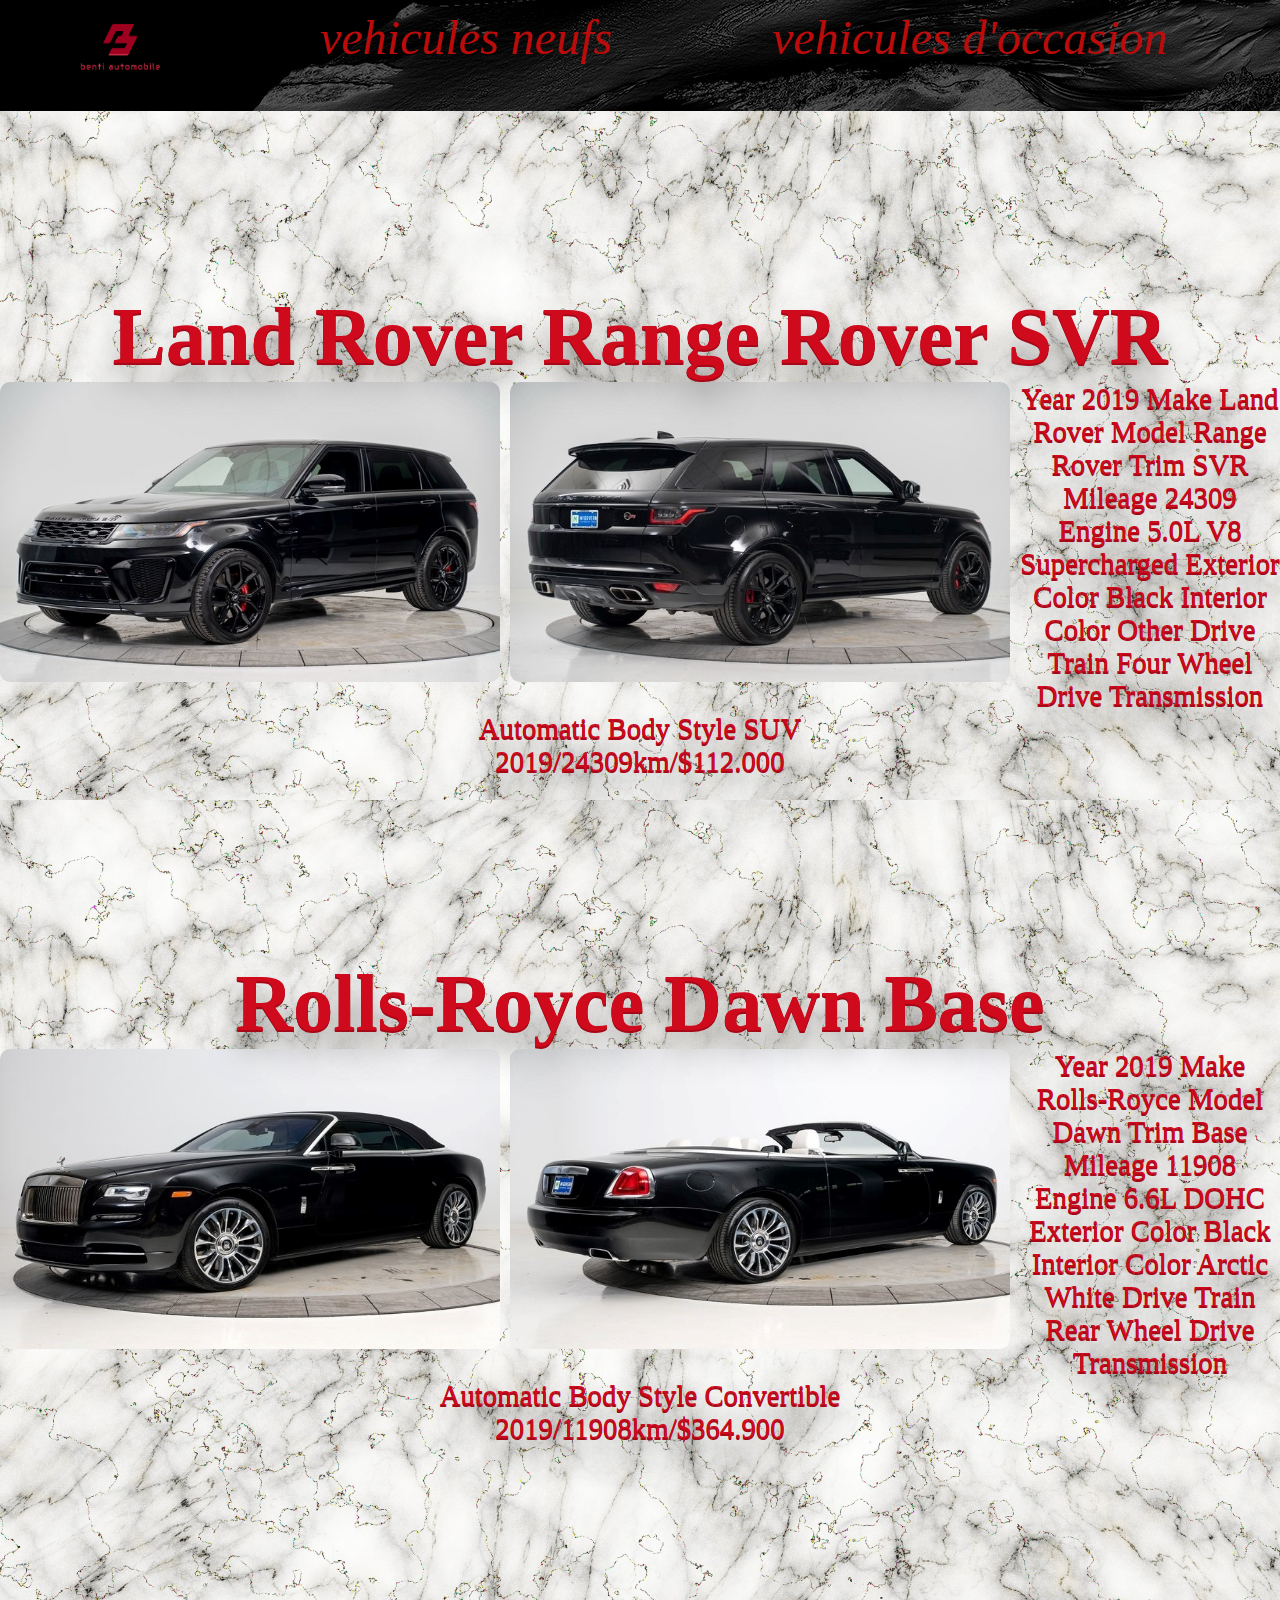
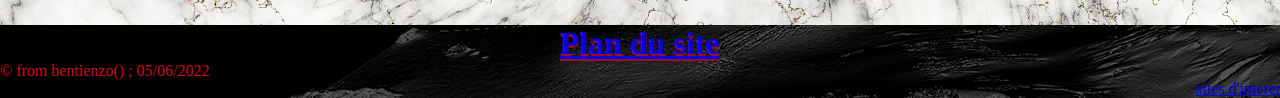
<file: voca.html>
<!DOCTYPE html>
<html>
<head>
	<meta charset="utf-8">
	<meta name="viewport" content="width=device-width, initial-scale=1">
		<link rel="stylesheet" type="text/css" href="style4.css">

	<title>vehicules d'occasion</title>
</head>
<body>
	<header>
<nav class="navbar background">
            
            <ul class="nav-list">
            	<li id="logo"><a href="index.html"><img src="media/logo.png" alt="accueil" title="Accueil" height="80px" width="80px"></a></a></li>
                <li><a href="vneuf.html">vehicules neufs</a></li>
                <li><a href="voca.html">vehicules d'occasion</a></li>
            </ul>
         
            </div>
</nav>	
	</header>
	<br><br><br><br><br><br><br><br><br><br>
	<section id="vneuf">
	<div id="neuf">
		<div class="voitneuf">
			<h1>Land Rover Range Rover SVR</h1>
			<img src="media/svr/face.jpg" height="300" width="500" alt="svr">
			<img src="media/svr/rear.jpg" height="300" width="500" alt="svr">
	
	<p>Year	2019
Make	Land Rover
Model	Range Rover
Trim	SVR
Mileage	24309
Engine	5.0L V8 Supercharged
Exterior Color	Black
Interior Color	Other
Drive Train	Four Wheel Drive
Transmission	Automatic
Body Style	SUV</p>
	<p>2019/24309km/$112.000</p>
</div>
	<br><br><br><br><br><br><br><br><br><br>
	<div class="voitneuf">
			<h1>Rolls-Royce Dawn Base</h1>
			<img src="media/rr/face.jpg" height="300" width="500" alt="Rolls-Royce">
			<img src="media/rr/rear.jpg" height="300" width="500" alt="Rolls-Royce">
	
	<p>Year	2019
Make	Rolls-Royce
Model	Dawn
Trim	Base
Mileage	11908
Engine	6.6L DOHC
Exterior Color	Black
Interior Color	Arctic White
Drive Train	Rear Wheel Drive
Transmission	Automatic
Body Style	Convertible</p>
	<p>2019/11908km/$364.900</p>
</div>
	
</div>
	<br><br><br><br><br><br><br><br><br><br>
	
<footer>
			<h3><center><a href="plan.html"> Plan du site</a></center></h3>
		<div id="trait2"></div>
		<div id="copyrighteticones">
			<div id="copyright">
				<span> © from bentienzo() ; 05/06/2022 </span>
			</div>
			<div style="text-align: right;"> <a href="interet.html">sites d'interet</a></div>
	</footer>

</body>
</html>
</file>
<file: style5.css>
* {

  margin: 0; 
  
    padding: 0;
}
body
{
    
    background: url(media/mb1.jpg);
  background-size: 100%;
  background-repeat:repeat-y ;
}
.prod img
{
    border-radius: 10px;
    box-shadow: 5px 5px 15px 5px #8C0000;
}
.prod img:hover
{
    opacity: 0.7;
    transform: scale(1.05);
    transition: 0.7s ease-in-out;
    }
  
.navbar {
    display: flex;
  

    position: sticky; 
    align-items: center;
    justify-content: center;
    top: 0px;
  

    cursor: pointer;
}
  
.nav-list {
    width: 100%;
    display: flex;
}
  
.nav-list li {
    list-style: none;
    padding: 10px 80px;
    font-family: "Century Gothic";
    font-size: 3em;
}
  
.nav-list li a {
    text-decoration: none;
    font-style: italic;
    color: #bb0b0b;
}
  
.nav-list li a:hover {
    color: white;
}
  
  
.background {
   background: url(./media/back.jpg);
}
#menu
{
background: url(./media/mb1.jpg);
background-size: 100%;
  background-repeat:repeat-y ;

}
#choix
{
    display: flex;
    flex-wrap: wrap;
    justify-content: space-between;
    padding: 30px 20%;
}
#choix2
{
    display: flex;
    flex-wrap: wrap;
    justify-content: space-between;
    padding: 30px 20%;
}

.imagechoix h4
{
    font-family: "Century Gothic";
    text-align: center;
    font-size: 3em;
    color: #cf0a1d;
    text-shadow: 0 1px 0 #a60817, 0 2px 0 #a60817,    0 20px 30px rgba(120, 120, 120, 0.7);
    margin: 15px;
}
.imagechoix img 
{
    border-radius: 10px;
    box-shadow: 5px 5px 15px 5px #8C0000;
}
.imagechoix img:hover
{
    opacity: 0.7;
    transform: scale(1.05);
    transition: 0.7s ease-in-out;
    }

footer
{

    background: url(./media/back.jpg);
    font-family: "Century Gothic";
    color: #cf0a1d;
  bottom: 0; left: 0; right: 0;
}
a:link 
{ 
 text-decoration:none; 
 color: #cf0a1d;
}
</file>
<file: style4.css>
* {

  margin: 0; 
  
    padding: 0;
}
  
.navbar {
    display: flex;
  

    position: sticky; 
    align-items: center;
    justify-content: center;
    top: 0px;
  

    cursor: pointer;
}
  
.nav-list {
    width: 100%;
    display: flex;
}
  
.nav-list li {
    list-style: none;
    padding: 10px 80px;
    font-family: "Century Gothic";
    font-size: 3em;
}
  
.nav-list li a {
    text-decoration: none;
    font-style: italic;
    color: #bb0b0b;
}
  
.nav-list li a:hover {
    color: white;
}
  
  
.background {
   background: url(./media/back.jpg);
}
body
{
    
    background: url(media/mb1.jpg);
  background-size: 100%;
  background-repeat:repeat-y ;
}


h1
{
    text-align: center;
    font-family: "Century Gothic";
    color: #cf0a1d;
    font-size: 5em;
    text-shadow: 0 1px 0 #a60817, 0 2px 0 #a60817,    0 20px 30px rgba(120, 120, 120, 0.7);
}
p
{
    font-family: "Century Gothic";

text-align: center; 
color: #cf0a1d;
font-size: 1.8em;
text-shadow: 0 1px 0 #a60817, 0 2px 0 #a60817,    0 20px 30px rgba(120, 120, 120, 0.7);
    
}
h2
{
    font-family: "Century Gothic";
    font-size: 3em;
    color: #cf0a1d;
    text-shadow: 0 1px 0 #a60817, 0 2px 0 #a60817,    0 20px 30px rgba(120, 120, 120, 0.7);
}
h3
{
    text-align: center;
    font-family: "Century Gothic";
    font-size: 2em;
    color: #cf0a1d;
    text-shadow: 0 1px 0 #a60817, 0 2px 0 #a60817,    0 20px 30px rgba(120, 120, 120, 0.7);
}
footer
{

    background: url(./media/back.jpg);
    font-family: "Century Gothic";
    color: #cf0a1d;
  bottom: 0; left: 0; right: 0;
}

label
{

    font-family: "Century Gothic";
    font-size: 1em;
    color: #cf0a1d;
    text-shadow: 0 1px 0 #a60817, 0 2px 0 #a60817,    0 20px 30px rgba(120, 120, 120, 0.7);
}
.voitneuf img
{ 
float: left;
    margin: 0 10px 0 0;
    border-radius: 10px;
 }   
 #voitneuf
{
    display: flex;
    flex-wrap: wrap;
    justify-content: space-between;
    padding: 30px 10%;
}
</file>
